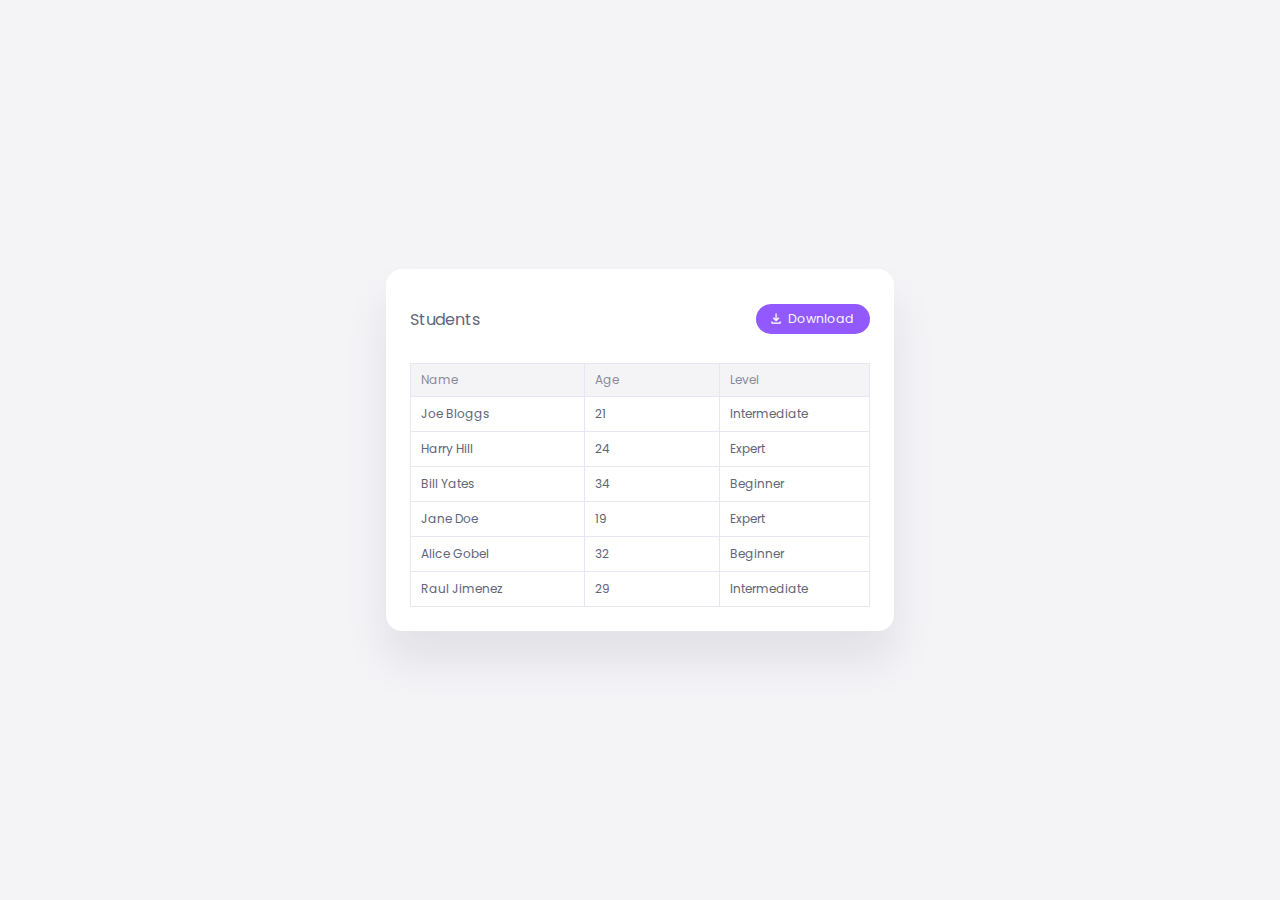
<file: index.html>
<!DOCTYPE html>
<html lang="en">
  <head>
    <meta charset="UTF-8" />
    <meta http-equiv="X-UA-Compatible" content="IE=edge" />
    <meta name="viewport" content="width=device-width, initial-scale=1.0" />
    <title>Tables</title>
    <link rel="preconnect" href="https://fonts.googleapis.com" />
    <link rel="preconnect" href="https://fonts.gstatic.com" crossorigin />
    <link
      href="https://fonts.googleapis.com/css2?family=Poppins:wght@400;500;600&display=swap"
      rel="stylesheet"
    />
    <link
      rel="stylesheet"
      href="https://fonts.googleapis.com/css2?family=Material+Symbols+Outlined:opsz,wght,FILL,GRAD@24,400,1,0&icon_names=download"
    />
    <link rel="stylesheet" href="styles.css" />
  </head>
  <body>
    <div class="card">
      <header>
        <h2>Students</h2>
        <button type="button">
          <span class="material-symbols-outlined"> download </span>
          Download
        </button>
      </header>
      <div class="wrapper">
        <table>
          <thead>
            <tr>
              <th>
                Name
                <span class="draggable" onmousedown="initResize(0)"></span>
              </th>
              <th>
                Age
                <span class="draggable" onmousedown="initResize(1)"></span>
              </th>
              <th>Level</th>
            </tr>
          </thead>
          <tbody>
            <tr>
              <td>
                <span class="cell-content">Joe Bloggs</span>
              </td>
              <td>
                <span class="cell-content">21</span>
              </td>
              <td>
                <span class="cell-content">Intermediate</span>
              </td>
            </tr>
            <tr>
              <td>
                <span class="cell-content">Harry Hill</span>
              </td>
              <td>
                <span class="cell-content">24</span>
              </td>
              <td>
                <span class="cell-content">Expert</span>
              </td>
            </tr>
            <tr>
              <td>
                <span class="cell-content">Bill Yates</span>
              </td>
              <td>
                <span class="cell-content">34</span>
              </td>
              <td>
                <span class="cell-content">Beginner</span>
              </td>
            </tr>
            <tr>
              <td>
                <span class="cell-content">Jane Doe</span>
              </td>
              <td>
                <span class="cell-content">19</span>
              </td>
              <td>
                <span class="cell-content">Expert</span>
              </td>
            </tr>
            <tr>
              <td>
                <span class="cell-content">Alice Gobel</span>
              </td>
              <td>
                <span class="cell-content">32</span>
              </td>
              <td>
                <span class="cell-content">Beginner</span>
              </td>
            </tr>
            <tr>
              <td>
                <span class="cell-content">Raul Jimenez</span>
              </td>
              <td>
                <span class="cell-content">29</span>
              </td>
              <td>
                <span class="cell-content">Intermediate</span>
              </td>
            </tr>
          </tbody>
        </table>
      </div>
    </div>
    <script type="text/javascript" src="index.js"></script>
  </body>
</html>
</file>
<file: styles.css>
body {
	background: #f4f3f6;
	color: #616678;
	display: grid;
	place-items: center;
	margin: 0;
	height: 100vh;
	font-family: "Euclid Circular A", "Poppins";
  }
  
  .wrapper {
	overflow: auto;
	position: relative;
	z-index: 2;
  }
  
  .card {
	background: #ffffff;
	border-radius: 16px;
	box-shadow: 0 30px 40px rgb(97 102 120 / 12%);
	padding: 24px;
	font-size: 12px;
	width: 460px;
  }
  
  .card header {
	display: flex;
	align-items: center;
	justify-content: space-between;
	margin: 0 0 18px;
  }
  
  .card header button {
	font-family: inherit;
	background: #9159fe;
	color: #f9f9f9;
	border: 0;
	border-radius: 20px;
	padding: 6px 16px 6px 12px;
	font-size: 12.5px;
	display: flex;
	align-items: center;
  
	gap: 4px;
  }
  
  .card header button span {
	font-size: 16px;
	translate: 0 -0.5px;
  }
  
  .card h2 {
	font-size: 16px;
	font-weight: 400;
  }
  
  .card table {
	border-collapse: collapse;
	text-align: left;
	width: 100%;
  }
  
  .card table thead {
	position: sticky;
	top: 0;
	left: 0;
	z-index: 1;
  }
  
  .card table th {
	font-weight: 400;
	padding: 0 10px;
	user-select: none;
	text-transform: capitalize;
	background: #f4f3f6;
	color: rgb(97 102 120 / 75%);
  }
  
  .card table :is(th, td) {
	position: relative;
	overflow: hidden;
	white-space: nowrap;
	height: 32px;
	border: 1px solid #e9e5f3;
  }
  
  .card table .cell-content {
	position: absolute;
	top: 50%;
	left: 10px;
	translate: 0 -50%;
  }
  
  .card table th .draggable {
	position: absolute;
	top: 0;
	right: 0;
	bottom: 0;
	width: 6px;
	cursor: col-resize;
  }
</file>
